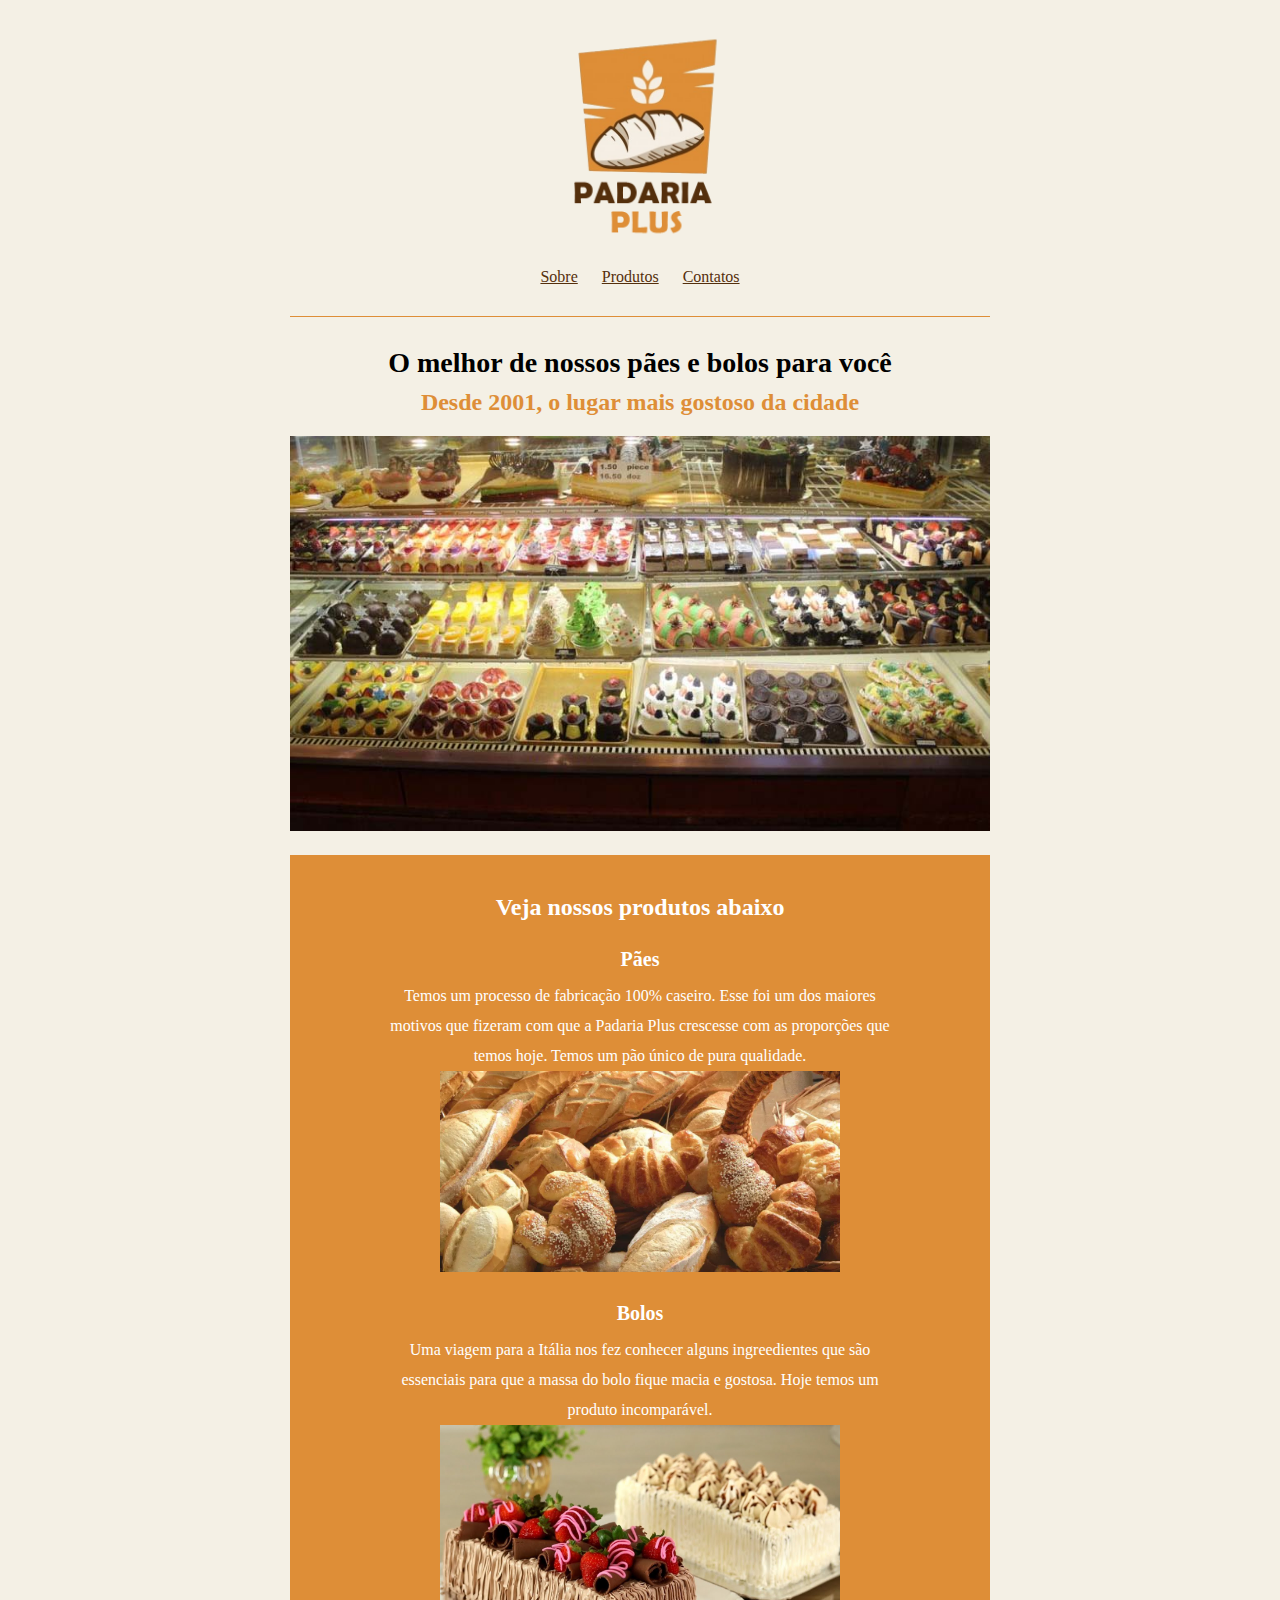
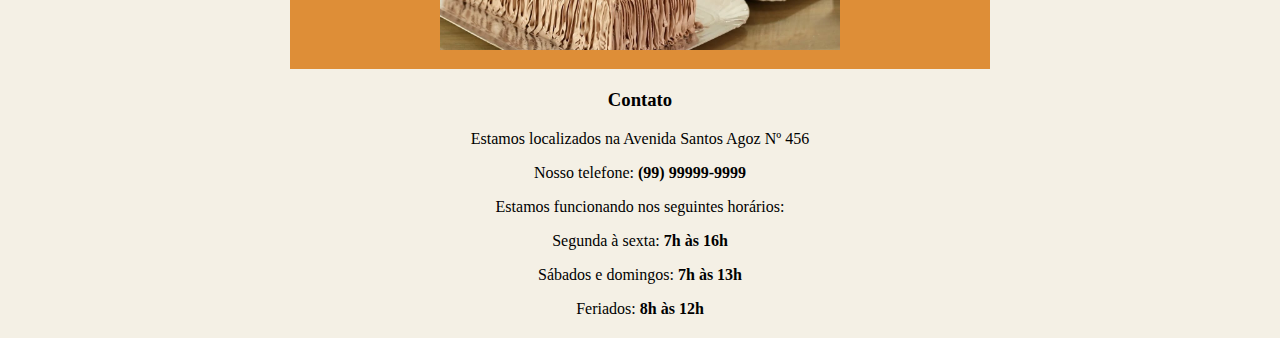
<file: padaria_plus/index.html>
<!DOCTYPE html>
<html lang="pt-br">
<head>
    <meta charset="UTF-8">
    <meta name="viewport" content="width=device-width, initial-scale=1.0">
    <link rel="stylesheet" href="estilo.css">
    <title>Padaria Plus</title>
</head>
<body>
    <div class="secao">
        <img class="imagem-logotipo"src="logo.png" alt="Logotipo Padaria Plus" Title="Logotipo da Padaria Plus">
        <p>
            <a href="#sobre">Sobre</a>
            <a href="#produtos">Produtos</a>
            <a href="#contato">Contatos</a>
        </p>
    </div>
    <div class="secao" id="sobre">
        <h1>O melhor de nossos pães e bolos para você</h1>
        <h2>Desde 2001, o lugar mais gostoso da cidade</h2>
        <img class="imagem-banner" src="produtos-padaria.jpg" alt="produtos-padaria">
    
    </div>
    <div class="secao secao-destaque" id="Produtos">
       <h3>Veja nossos produtos abaixo</h3>
       <h4>Pães</h4>
       <p>Temos um processo de fabricação 100% caseiro. Esse foi um dos maiores motivos que fizeram com que a Padaria Plus crescesse com as proporções que temos hoje. Temos um pão único de pura qualidade.</p> 
       <img src="paes.jpg" alt="Pães">
       <h4>Bolos</h4>
       <p>Uma viagem para a Itália nos fez conhecer alguns ingreedientes que são essenciais para que a massa do bolo fique macia e gostosa. Hoje temos um produto incomparável.</p>
       <img src="bolos.jpg" alt="bolos">
    </div>
    <div class="secao" id="contato">
        <h3>Contato</h3>
        <p>Estamos localizados na Avenida Santos Agoz Nº 456</p>
        <p>Nosso telefone: <span>(99) 99999-9999</span></p>
        <p>Estamos funcionando nos seguintes horários: </p>
        <p>Segunda à sexta: <span>7h às 16h</span></p>
        <p>Sábados e domingos: <span>7h às 13h</span></p>
        <p>Feriados: <span>8h às 12h</span></p>

    </div>
       
</body>
</html>
</file>
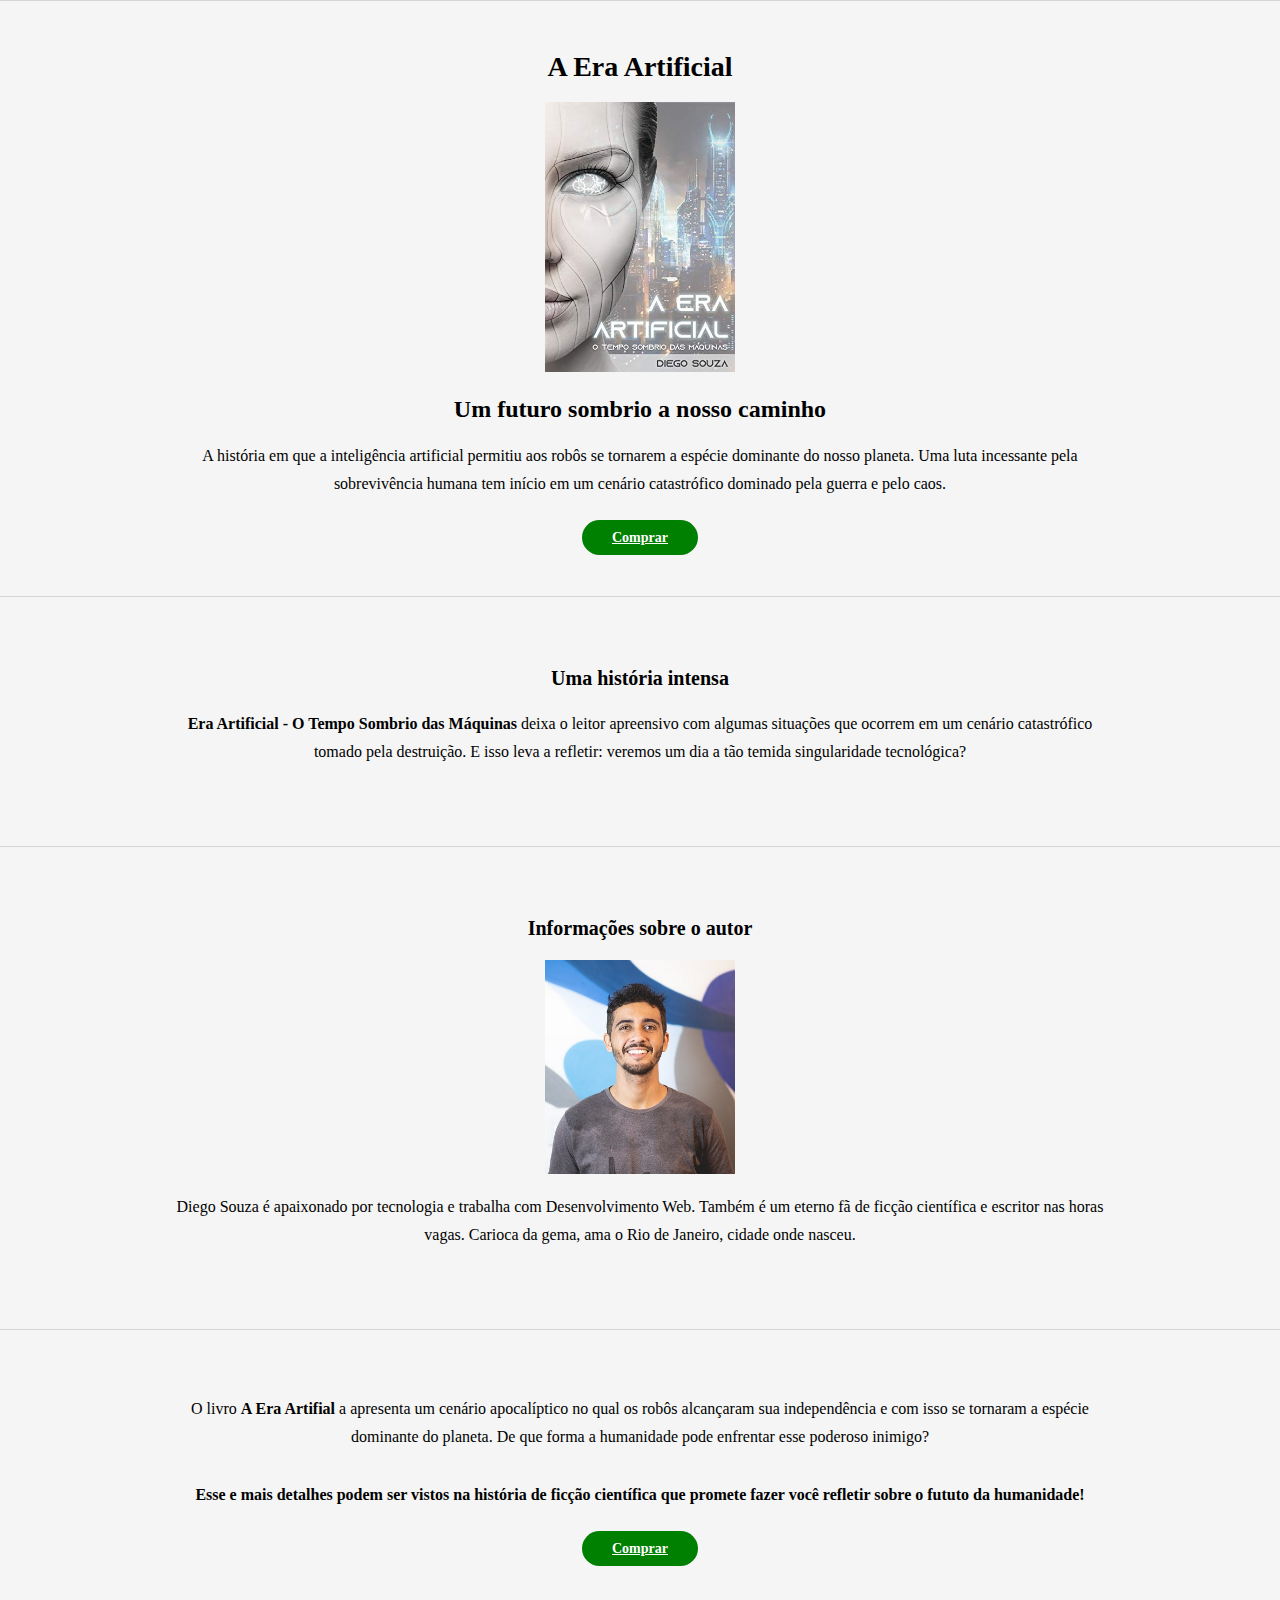
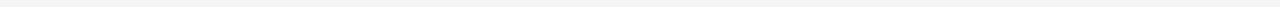
<file: projeto_divulgacao_livro/index.html>
<!DOCTYPE html>
<html lang="pt-br">
<head>
    <meta charset="UTF-8">
    <meta name="description" content="Homens e robôs que mudou drasticamente a vida na terra">
    <meta name="viewport" content="width=device-width, initial-scale=1.0">
    <link rel="stylesheet" href="estilo.css">
    <title>Livro: A Era Artificial</title>
</head>
<body>
    <div>
        <h1>A Era Artificial</h1>
        <img src="capa-livro.jpg" alt="Capa do Livro A Era Artificial" title="A Era Artificial">
        <h2>Um futuro sombrio a nosso caminho</h2>
        <p>A história em que a inteligência artificial permitiu aos robôs se tornarem a espécie dominante do nosso planeta. Uma luta incessante pela sobrevivência humana tem início em um cenário catastrófico dominado pela guerra e pelo caos.  </p>
        <a href="https://amzn.to/3bXy1g9" target="_blank" rel="external">Comprar</a>
    </div>
    <div>
        <h3>Uma história intensa</h3>
        <p><span>Era Artificial - O Tempo Sombrio das Máquinas</span> deixa o leitor apreensivo com algumas situações que ocorrem em um cenário catastrófico tomado pela destruição. E isso leva a refletir: veremos um dia a tão temida singularidade tecnológica?</p>
    </div>
    <div>
        <h3>Informações sobre o autor</h3>
        <img src="autor.jpg" alt="Autor do livro" title="Autor do livro">
        <p>Diego Souza é apaixonado por tecnologia e trabalha com Desenvolvimento Web. Também é um eterno fã de ficção científica e escritor nas horas vagas. Carioca da gema, ama o Rio de Janeiro, cidade onde nasceu. </p>
    </div>
    <div>
        <p>O livro <span>A Era Artifial</span> a apresenta um cenário apocalíptico no qual os robôs alcançaram sua independência e com isso se tornaram a espécie dominante do planeta. De que forma a humanidade pode enfrentar esse poderoso inimigo?  </p>

        <p><span>Esse e mais detalhes podem ser vistos na história de ficção científica que promete fazer você refletir sobre o fututo da humanidade!</span></p>
        <a href="https://amzn.to/3bXy1g9" target="_blank" rel="external">Comprar</a>
    </div>
</body>
</html>
</file>
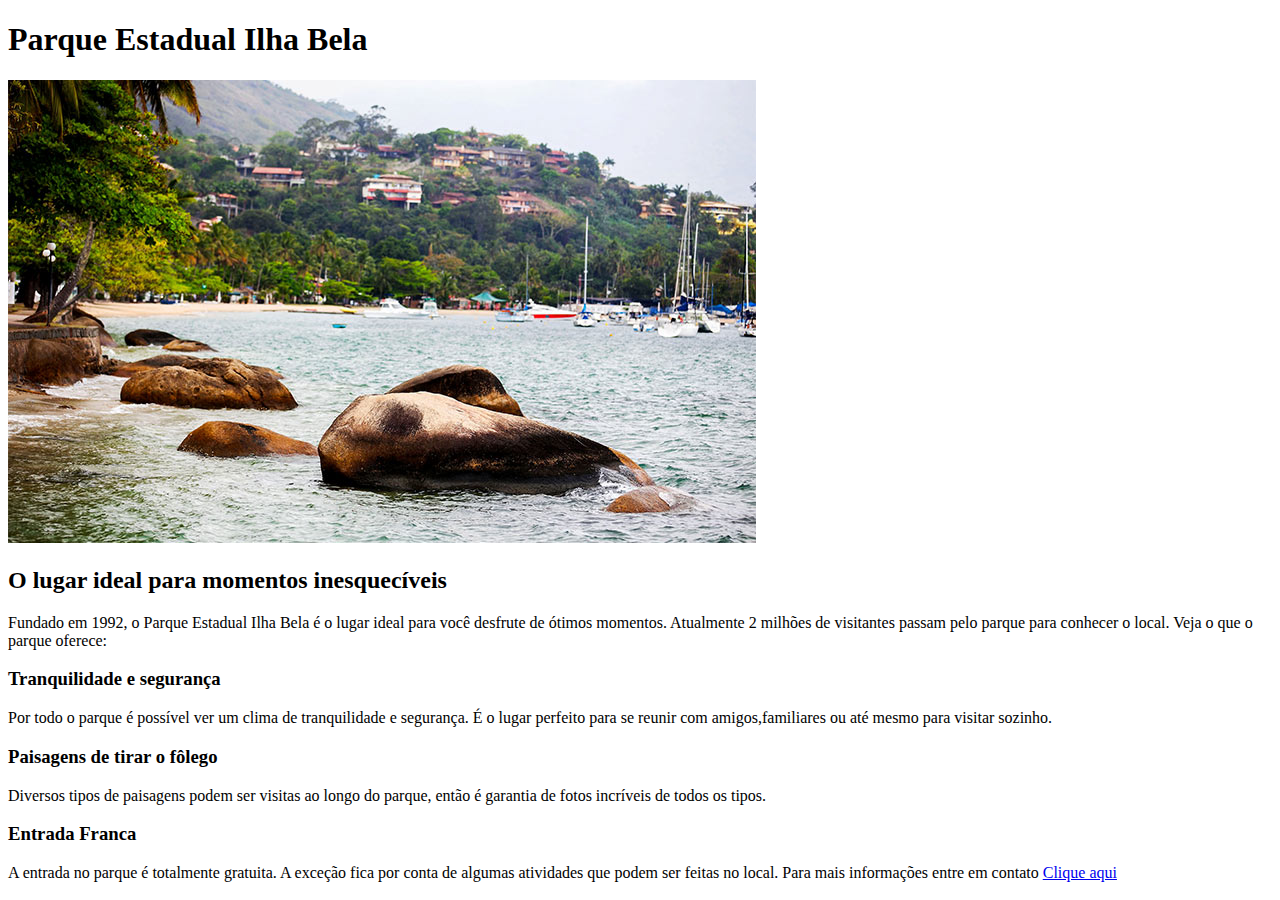
<file: projeto_ilha_bela/index.html>
<!DOCTYPE html>
<html lang="pt-br">
<head>
    <meta charset="UTF-8">
    <meta name="viewport" content="width=device-width, initial-scale=1.0">
    <title>Parque Estadual Ilha Bela</title>
</head>
<body>

    <div>
    <h1>Parque Estadual Ilha Bela</h1>
    <img src="parque-estadual-ilhabela.jpg" alt="Parque Estadual Ilha Bela" title="Ilha Bela">
    <h2>O lugar ideal para momentos inesquecíveis</h2>
    </div>

    <div>
    <p>Fundado em 1992, o Parque Estadual Ilha Bela é o lugar ideal para você desfrute de ótimos momentos. Atualmente 2 milhões de visitantes passam pelo parque para conhecer o local. Veja o que o parque oferece:</p>
    </div>

    <div>
    <h3>Tranquilidade e segurança</h3>
    <p>Por todo o parque é possível ver um clima de tranquilidade e segurança. É o lugar perfeito para se reunir com amigos,familiares ou até mesmo para visitar sozinho.</p>
    </div>

    <div>
    <h3>Paisagens de tirar o fôlego</h3>
    <p>Diversos tipos de paisagens podem ser visitas ao longo do parque, então é garantia de fotos incríveis de todos os tipos. </p>
    </div>

    <div>
    <h3>Entrada Franca</h3>
    <p>A entrada no parque é totalmente gratuita. A exceção fica por conta de algumas atividades que podem ser feitas no local. Para mais informações entre em contato <a href="tel: +5521999999999">Clique aqui</a></p>
    </div>

   
</body>
</html>
</file>
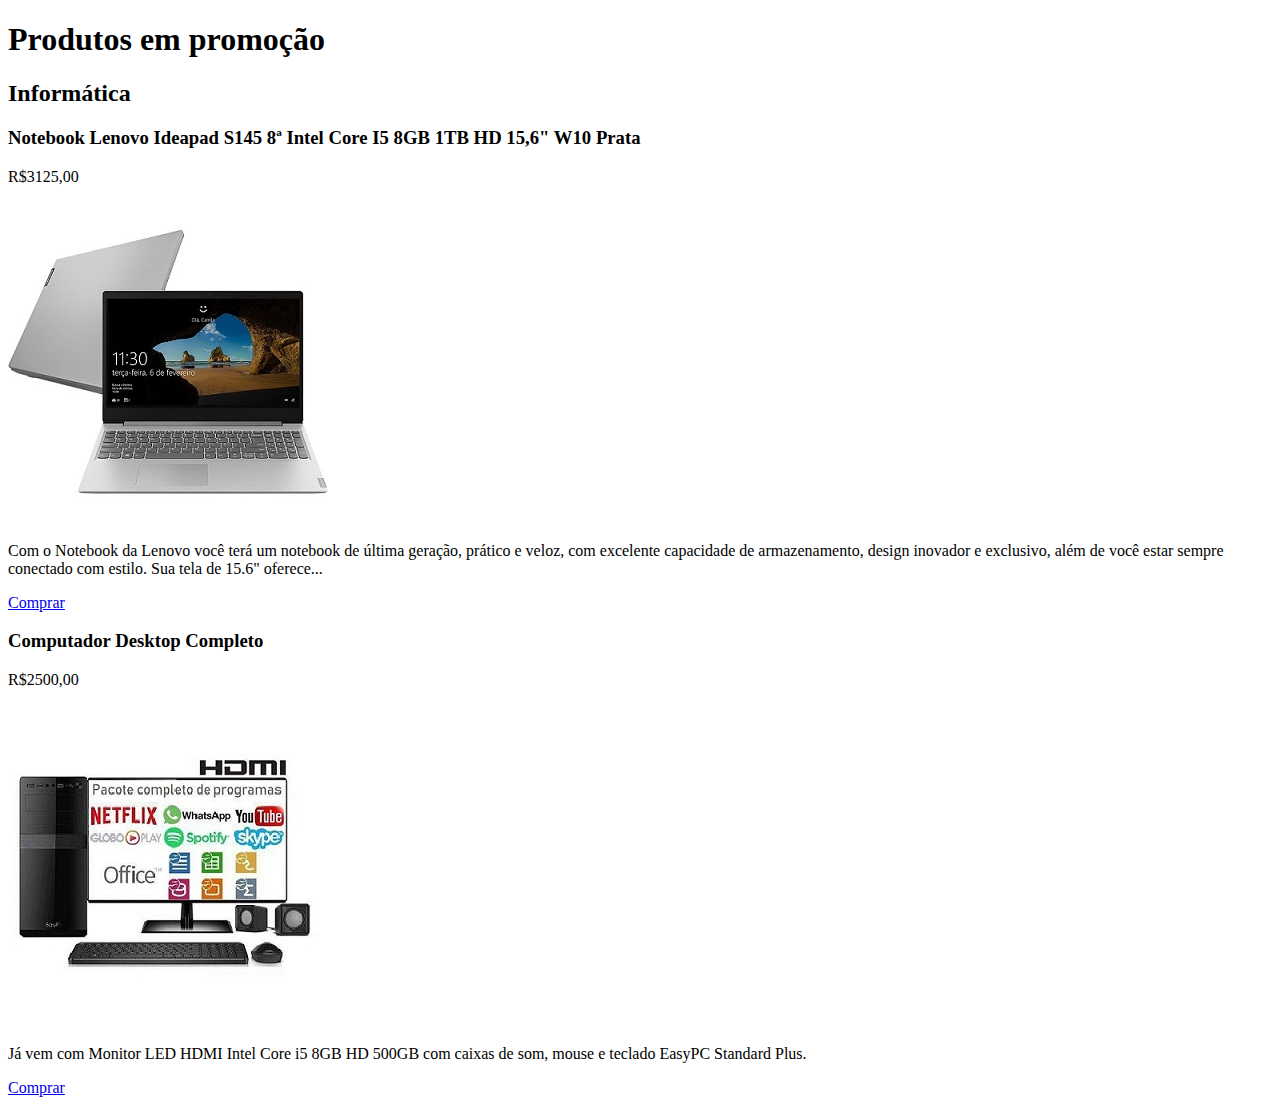
<file: projeto_loja_virtual/index.html>
<!DOCTYPE html>
<html lang="pt-br">
<head>
    <meta charset="UTF-8">
    <meta name="viewport" content="width=device-width, initial-scale=1.0">
    <title>Loja virtual</title>
</head>
<body>
    <h1>Produtos em promoção</h1>
    
    <h2>Informática</h2>
    <div>
        
            <h3>Notebook Lenovo Ideapad S145 8ª Intel Core I5 8GB 1TB HD 15,6" W10 Prata
            </h3>
            <p>R$3125,00</p>
         
            <img src="computador.jpg" alt="Notebook Lenovo Ideapad S145" title="Notebook Lenovo">

            <p>
                Com o Notebook da Lenovo você terá um notebook de última geração, prático e veloz, com excelente capacidade de armazenamento, design inovador e exclusivo, além de você estar sempre conectado com estilo. Sua tela de 15.6" oferece...</p>
                <a href="https:lista.mercadolivre.com.br" target="_blank"> Comprar </a>   
    </div>
    <div>
        <h3>Computador Desktop Completo</h3>
        <p>R$2500,00</p>

        <img src="desktop.jpg" alt="Computador Desktop Completo" title="Computador desktop">
        <p>
            Já vem com Monitor LED HDMI Intel Core i5 8GB HD 500GB com caixas de som, mouse e teclado EasyPC Standard Plus.</p>
            
            <a href="https://lista.mercadolivre.com.br" target="_blank"> Comprar </a>
    </div>


    
    
</body>
</html>
</file>
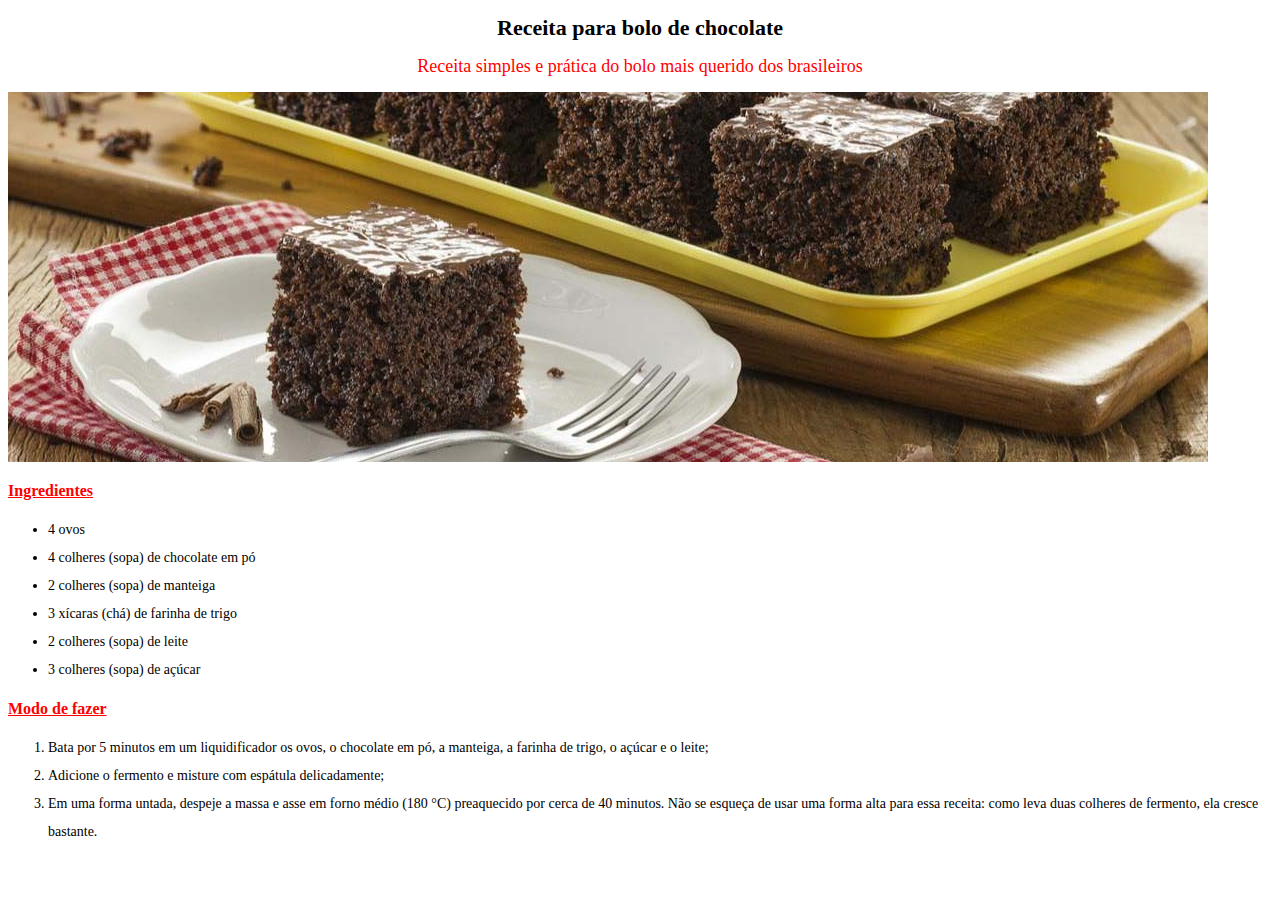
<file: projeto_receita_de_bolo/index.html>
<!DOCTYPE html>
<html lang="pt-br">
<head>
    <meta charset="UTF-8">
    <meta name="viewport" content="width=device-width, initial-scale=1.0">
    <title>Receita Bolo de Chocolate</title>
    <link rel="stylesheet" href="estilo.css">
</head>
<body>
    <div>
        <h1>Receita para bolo de chocolate</h1>
        <h2>Receita simples e prática do bolo mais querido dos brasileiros</h2>
        <img src="bolo-chocolate.jpg" alt="Bolo de Chocolate">    
    </div>
    <div>
        <h3>Ingredientes</h3>
        <ul>
                <li>4 ovos</li>
                <li>4 colheres (sopa) de chocolate em pó</li>
                <li>2 colheres (sopa) de manteiga</li>
                <li>3 xícaras (chá) de farinha de trigo</li>
                <li>2 colheres (sopa) de leite</li>
                <li>3 colheres (sopa) de açúcar</li>
        </ul>
               
        
        <h3>Modo de fazer</h3>
        <Ol>
            <li>Bata por 5 minutos em um liquidificador os ovos, o chocolate em pó, a manteiga, a farinha de trigo, o açúcar e o leite;</li>
            <li>Adicione o fermento e misture com espátula delicadamente;</li>
            <li>Em uma forma untada, despeje a massa e asse em forno médio (180 °C) preaquecido por cerca de 40 minutos. Não se esqueça de usar uma forma alta para essa receita: como leva duas colheres de fermento, ela cresce bastante.</li>
        </Ol>
          
       
    </div>
   
</body>
</html>
</file>
<file: padaria_plus/estilo.css>
body{
    margin:0;
    background-color: #f4f0e5;
    font-family: Tahoma;
}

.secao{
    width: 700px;
    margin: 20px auto;
    text-align: center;
}

.imagem-logotipo{
    width: 200px;

}

a{
    margin: 0 10px;
    color:#542f0c;
}

h1{
    font-size: 28px;
    padding-top: 30px;
    margin-top: 30px;
    margin-bottom: 0;
    border-top: 1px solid #de8e37;

}

h2{
    font-weight: norma;
    color: #de8e37;
    margin-top: 10px;
}

.imagem-banner{
    width: 700px;
}

.secao-destaque{
    background-color: #de8e37;
    padding-top: 15px;
    padding-bottom: 15px;
    color:#fff;
}

.secao-destaque h3{
    font-size: 24px;

}

.secao-destaque h4{
    font-size: 20px;
    margin-bottom: 10px;
}

.secao-destaque p{
    width: 500px;
    margin: 0 auto;
    line-height:30px;
}

.secao-destaque img{
    width: 400px;
}

span{
    font-weight:bold;
}
</file>
<file: projeto_divulgacao_livro/estilo.css>
/*1º Seção */
body{
    margin:0;
}


div{
    text-align:center;
    background-color: #f5f5f5;
    padding: 50px;
    font-family:Tahoma;
    border-top: 1px solid #d5d5d5;
    padding:50px;

}

img{
    width: 190px;
    
}

h1{
    font-size:28px;
    text-align: center;
    font-weight: bold;
    margin-top: 0;
}

h2{
    font-size: 24px;
    text-align: center;
    font-weight: bold;
}

h3{
    font-size:20px;
    text-align:center;
}

p{
    text-align: center;
    line-height: 28px;
    width: 930px;
    margin: 15px auto 30px auto;

}

a{
    background-color:green;
    text-align:center;
    font-size:14px;
    font-weight: bold;
    text-decoration: underline;
    color: #ffffff;
    border-radius: 25px;
    padding: 10px 30px;

   
}

span{
    font-weight: bold;
}
</file>
<file: projeto_receita_de_bolo/estilo.css>
div{
    font-family: Verdana;
}

h1{
    font-size: 22px;
    text-align: center;
}

h2{
    font-size: 18px;
    text-align: center;
    font-weight: normal;
    color:red
}

h3{
    font-size: 16px;
    text-decoration: underline;
    color:red
}

ul{
    font-size:14px;
    line-height: 28px;
}

ol{
    font-size:14px;
    line-height: 28px;
}
</file>
